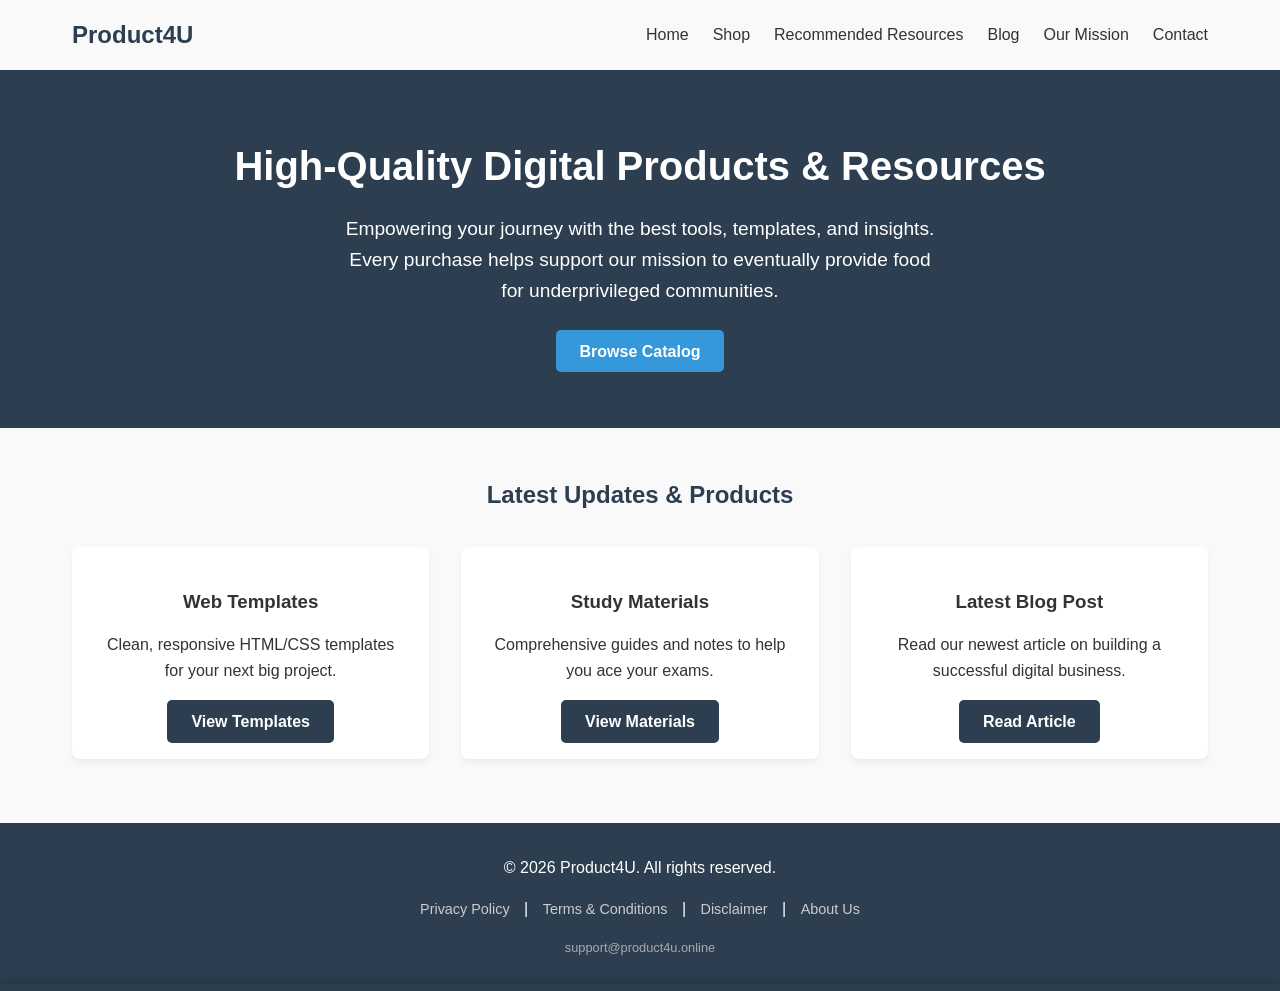
<file: index.html>
<!DOCTYPE html>
<html lang="en">
<head>
    <meta charset="UTF-8">
    <meta name="viewport" content="width=device-width, initial-scale=1.0">
    <title>Product4U | Digital Products & Resources</title>
    <style>
        /* CSS Variables for consistent branding */
        :root {
            --primary-color: #2c3e50;
            --accent-color: #3498db;
            --bg-color: #f9f9f9;
            --text-color: #333;
        }

        /* Basic Reset */
        * {
            margin: 0;
            padding: 0;
            box-sizing: border-box;
            font-family: 'Segoe UI', Tahoma, Geneva, Verdana, sans-serif;
        }

        body {
            background-color: var(--bg-color);
            color: var(--text-color);
            line-height: 1.6;
        }

     //   /* --- HEADER & NAVIGATION --- */
        header {
            background-color: #fff;
            box-shadow: 0 2px 5px rgba(0,0,0,0.1);
            position: sticky;
            top: 0;
            z-index: 1000;
        }

        .nav-container {
            max-width: 1200px;
            margin: 0 auto;
            padding: 1rem 2rem;
            display: flex;
            justify-content: space-between;
            align-items: center;
        }

        .logo {
            font-size: 1.5rem;
            font-weight: bold;
            color: var(--primary-color);
            text-decoration: none;
        }

        .nav-links {
            list-style: none;
            display: flex;
            gap: 1.5rem;
        }

        .nav-links a {
            text-decoration: none;
            color: var(--text-color);
            font-weight: 500;
            transition: color 0.3s;
        }

        .nav-links a:hover {
            color: var(--accent-color);
        }

        /* --- HERO SECTION --- */
        .hero {
            background-color: var(--primary-color);
            color: #fff;
            text-align: center;
            padding: 4rem 2rem;
        }

        .hero h1 {
            font-size: 2.5rem;
            margin-bottom: 1rem;
        }

        .hero p {
            font-size: 1.2rem;
            margin-bottom: 2rem;
            max-width: 600px;
            margin-left: auto;
            margin-right: auto;
        }

        .btn {
            background-color: var(--accent-color);
            color: #fff;
            padding: 0.8rem 1.5rem;
            text-decoration: none;
            border-radius: 5px;
            font-weight: bold;
        }

        /* --- MAIN CONTENT GRID --- */
        .container {
            max-width: 1200px;
            margin: 3rem auto;
            padding: 0 2rem;
        }

        .section-title {
            text-align: center;
            margin-bottom: 2rem;
            color: var(--primary-color);
        }

        .grid {
            display: grid;
            grid-template-columns: repeat(auto-fit, minmax(300px, 1fr));
            gap: 2rem;
        }

        .card {
            background: #fff;
            border-radius: 8px;
            box-shadow: 0 4px 6px rgba(0,0,0,0.05);
            padding: 1.5rem;
            text-align: center;
            transition: transform 0.3s;
        }

        .card:hover {
            transform: translateY(-5px);
        }

        .card h3 {
            margin: 1rem 0;
        }

        /* --- FOOTER & ADSENSE LEGAL LINKS --- */
        footer {
            background-color: var(--primary-color);
            color: #fff;
            text-align: center;
            padding: 2rem;
            margin-top: 4rem;
        }

        .footer-links {
            margin-top: 1rem;
        }

        .footer-links a {
            color: #ccc;
            text-decoration: none;
            margin: 0 10px;
            font-size: 0.9rem;
        }

        .footer-links a:hover {
            color: #fff;
        }

        /* --- HAMBURGER MENU STYLES --- */
.hamburger {
    display: none;
    flex-direction: column;
    cursor: pointer;
    gap: 5px;
}

.hamburger span {
    width: 25px;
    height: 3px;
    background-color: var(--primary-color);
    border-radius: 3px;
    transition: all 0.3s ease;
}

/* --- MOBILE RESPONSIVE RULES --- */
@media (max-width: 768px) {
    .hamburger {
        display: flex; /* Show the icon on mobile */
    }

    .nav-links {
        display: none; /* Hide the regular menu */
        flex-direction: column;
        width: 100%;
        position: absolute;
        top: 70px; /* Pushes the menu directly below the header */
        left: 0;
        background-color: #fff;
        padding: 1rem 0;
        box-shadow: 0 4px 6px rgba(0,0,0,0.1);
    }

    /* This class is added by JavaScript when the menu is clicked */
    .nav-links.active {
        display: flex;
    }

    .nav-links li {
        text-align: center;
        margin: 15px 0;
    }
}
    </style>
</head>
<body>

    <header>
        <div class="nav-container">
            <a href="/" class="logo">Product4U</a>
            <ul class="nav-links">
                <li><a href="/">Home</a></li>
                <li><a href="Shop/">Shop</a></li>
                <li><a href="Recommended Resources/">Recommended Resources</a></li>
                <li><a href="Blog/">Blog</a></li>
                <li><a href="mission/">Our Mission</a></li>
                <li><a href="contact/">Contact</a></li>
            </ul>
        </div>
    </header>

    <main>
        <section class="hero">
            <h1>High-Quality Digital Products & Resources</h1>
            <p>Empowering your journey with the best tools, templates, and insights. Every purchase helps support our mission to eventually provide food for underprivileged communities.</p>
            <a href="#" class="btn">Browse Catalog</a>
        </section>

        <section class="container">
            <h2 class="section-title">Latest Updates & Products</h2>
            <div class="grid">
                <div class="card">
                    <h3>Web Templates</h3>
                    <p>Clean, responsive HTML/CSS templates for your next big project.</p>
                    <br>
                    <a href="#" class="btn" style="background-color: #2c3e50;">View Templates</a>
                </div>
                <div class="card">
                    <h3>Study Materials</h3>
                    <p>Comprehensive guides and notes to help you ace your exams.</p>
                    <br>
                    <a href="#" class="btn" style="background-color: #2c3e50;">View Materials</a>
                </div>
                <div class="card">
                    <h3>Latest Blog Post</h3>
                    <p>Read our newest article on building a successful digital business.</p>
                    <br>
                    <a href="#" class="btn" style="background-color: #2c3e50;">Read Article</a>
                </div>
            </div>
        </section>
    </main>

    <footer>
        <p>&copy; 2026 Product4U. All rights reserved.</p>
        <div class="footer-links">
            <a href="#">Privacy Policy</a> | 
            <a href="#">Terms & Conditions</a> | 
            <a href="#">Disclaimer</a> | 
            <a href="#">About Us</a>
        </div>
        <p style="margin-top: 1rem; font-size: 0.8rem; color: #aaa;">support@product4u.online</p>
    </footer>

    <div id="cookie-banner" class="cookie-banner">
    <p>We use cookies to serve personalized ads and analyze traffic. By continuing to use Product4U, you consent to our use of cookies. <a href="/privacy-policy.html">Read our Privacy Policy</a>.</p>
    <button id="accept-cookies" class="btn cookie-btn">Got it!</button>
</div>

<style>
    .cookie-banner {
        position: fixed;
        bottom: -150px; /* Hidden off-screen initially */
        left: 0;
        width: 100%;
        background-color: #2c3e50; /* Matches your primary theme color */
        color: #fff;
        padding: 1rem 2rem;
        display: flex;
        flex-direction: column;
        justify-content: space-between;
        align-items: center;
        gap: 1rem;
        box-shadow: 0 -4px 10px rgba(0,0,0,0.15);
        transition: bottom 0.6s ease-in-out;
        z-index: 9999;
    }

    /* Class added by JavaScript to slide the banner up */
    .cookie-banner.show {
        bottom: 0;
    }

    .cookie-banner p {
        margin: 0;
        font-size: 0.95rem;
        text-align: center;
    }

    .cookie-banner a {
        color: #3498db; /* Matches your accent color */
        text-decoration: underline;
    }

    .cookie-btn {
        background-color: #3498db;
        border: none;
        cursor: pointer;
        padding: 0.6rem 1.5rem;
        border-radius: 5px;
        font-weight: bold;
        color: #fff;
        transition: background-color 0.3s;
    }

    .cookie-btn:hover {
        background-color: #2980b9;
    }

    /* Make it side-by-side on larger screens */
    @media (min-width: 768px) {
        .cookie-banner {
            flex-direction: row;
        }
        .cookie-banner p {
            text-align: left;
        }
    }
</style>

<script>
    document.addEventListener("DOMContentLoaded", function() {
        const cookieBanner = document.getElementById("cookie-banner");
        const acceptBtn = document.getElementById("accept-cookies");

        // 1. Check if the user has already accepted cookies
        if (!localStorage.getItem("cookiesAccepted")) {
            // 2. If not, wait 1.5 seconds, then slide the banner up
            setTimeout(() => {
                cookieBanner.classList.add("show");
            }, 1500);
        }

        // 3. When the user clicks the accept button
        acceptBtn.addEventListener("click", function() {
            // Save their choice in the browser's local storage
            localStorage.setItem("cookiesAccepted", "true");
            
            // Slide the banner back down
            cookieBanner.classList.remove("show");
        });
    });
</script>
</body>
</html>
</file>
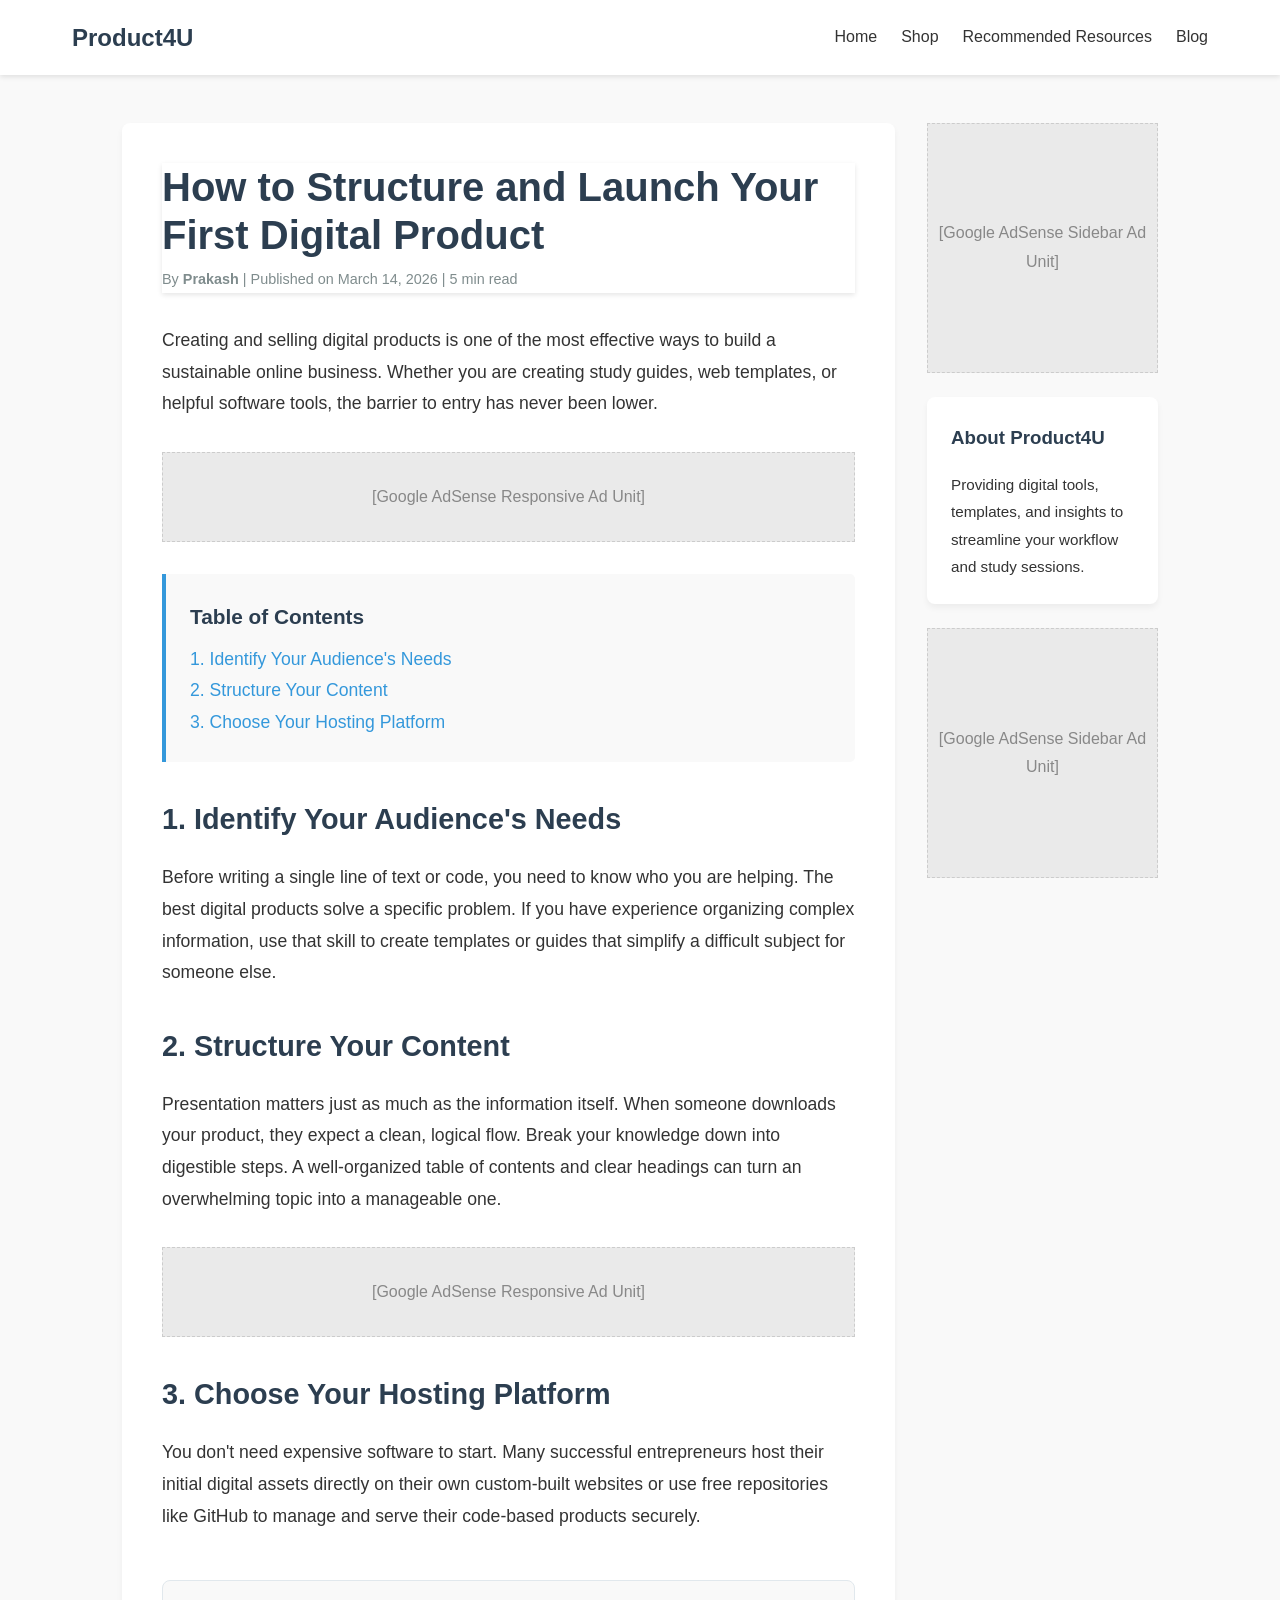
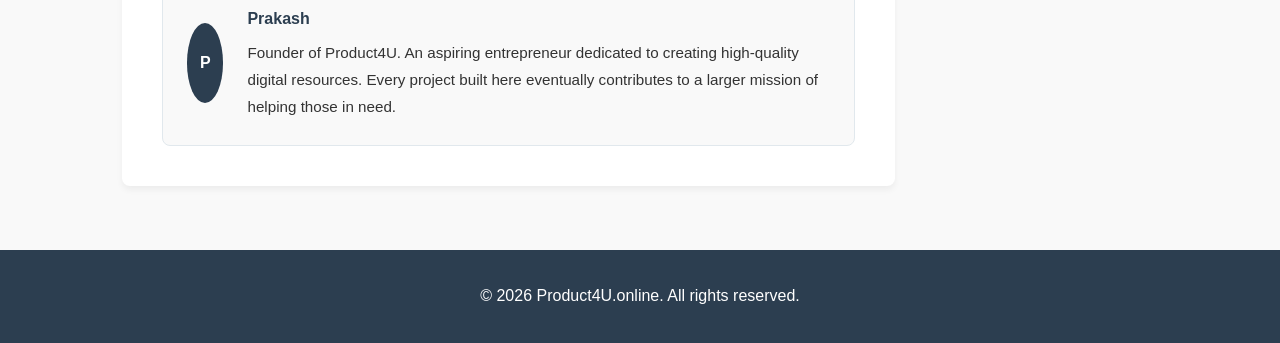
<file: Blog/index.html>
<!DOCTYPE html>
<html lang="en">
<head>
    <meta charset="UTF-8">
    <meta name="viewport" content="width=device-width, initial-scale=1.0">
    <title>How to Launch Your First Digital Product | Product4U</title>
    <style>
        /* CSS Variables */
        :root {
            --primary-color: #2c3e50;
            --accent-color: #3498db;
            --bg-color: #f9f9f9;
            --text-color: #333;
            --border-color: #e1e8ed;
            --ad-bg: #eaeaea;
        }

        * {
            margin: 0;
            padding: 0;
            box-sizing: border-box;
            font-family: 'Segoe UI', Tahoma, Geneva, Verdana, sans-serif;
        }

        body {
            background-color: var(--bg-color);
            color: var(--text-color);
            line-height: 1.8;
        }

        /* --- HEADER (Reused) --- */
        header {
            background-color: #fff;
            box-shadow: 0 2px 5px rgba(0,0,0,0.1);
            position: sticky;
            top: 0;
            z-index: 1000;
        }
        .nav-container {
            max-width: 1200px;
            margin: 0 auto;
            padding: 1rem 2rem;
            display: flex;
            justify-content: space-between;
            align-items: center;
        }
        .logo { font-size: 1.5rem; font-weight: bold; color: var(--primary-color); text-decoration: none; }
        .nav-links { list-style: none; display: flex; gap: 1.5rem; }
        .nav-links a { text-decoration: none; color: var(--text-color); font-weight: 500; }

        /* --- BLOG LAYOUT --- */
        .blog-wrapper {
            max-width: 1100px;
            margin: 3rem auto;
            padding: 0 2rem;
            display: flex;
            flex-direction: column;
            gap: 2rem;
        }

        @media (min-width: 800px) {
            .blog-wrapper { flex-direction: row; }
        }

        .main-content {
            flex: 3;
            background: #fff;
            padding: 2.5rem;
            border-radius: 8px;
            box-shadow: 0 4px 6px rgba(0,0,0,0.05);
        }

        .sidebar {
            flex: 1;
            display: flex;
            flex-direction: column;
            gap: 1.5rem;
        }

        /* --- TYPOGRAPHY & CONTENT FORMATTING --- */
        .post-header { margin-bottom: 2rem; }
        .post-title { color: var(--primary-color); font-size: 2.5rem; line-height: 1.2; margin-bottom: 0.5rem; }
        .post-meta { color: #7f8c8d; font-size: 0.9rem; margin-bottom: 1.5rem; }
        
        .main-content h2 { color: var(--primary-color); font-size: 1.8rem; margin: 2rem 0 1rem; }
        .main-content h3 { color: var(--primary-color); font-size: 1.3rem; margin: 1.5rem 0 0.5rem; }
        .main-content p { margin-bottom: 1.5rem; font-size: 1.1rem; }
        .main-content ul { margin-left: 2rem; margin-bottom: 1.5rem; font-size: 1.1rem; }

        /* --- TABLE OF CONTENTS --- */
        .toc {
            background-color: var(--bg-color);
            padding: 1.5rem;
            border-left: 4px solid var(--accent-color);
            margin-bottom: 2rem;
            border-radius: 0 5px 5px 0;
        }
        .toc h3 { margin-top: 0; }
        .toc ul { list-style-type: none; margin-left: 0; margin-bottom: 0; }
        .toc a { text-decoration: none; color: var(--accent-color); }

        /* --- AUTHOR BOX --- */
        .author-box {
            display: flex;
            align-items: center;
            gap: 1.5rem;
            background-color: var(--bg-color);
            padding: 1.5rem;
            border-radius: 8px;
            margin-top: 3rem;
            border: 1px solid var(--border-color);
        }
        .author-avatar {
            width: 80px;
            height: 80px;
            background-color: var(--primary-color);
            border-radius: 50%;
            display: flex;
            align-items: center;
            justify-content: center;
            color: #fff;
            font-weight: bold;
        }
        .author-info h4 { margin-bottom: 0.3rem; color: var(--primary-color); }
        .author-info p { margin-bottom: 0; font-size: 0.95rem; }

        /* --- ADSENSE PLACEHOLDERS --- */
        /* These boxes show where your ads will go. Remove the background color once you paste the real AdSense script. */
        .ad-placeholder {
            background-color: var(--ad-bg);
            color: #888;
            text-align: center;
            display: flex;
            align-items: center;
            justify-content: center;
            border: 1px dashed #ccc;
            margin: 2rem 0;
        }
        .ad-in-content { width: 100%; height: 90px; } /* Standard leaderboard size */
        .ad-sidebar { width: 100%; height: 250px; margin: 0; } /* Standard square/rectangle size */

        /* --- FOOTER (Reused) --- */
        footer { background-color: var(--primary-color); color: #fff; text-align: center; padding: 2rem; margin-top: 4rem; }
    </style>
</head>
<body>

    <header>
        <div class="nav-container">
            <a href="#" class="logo">Product4U</a>
            <ul class="nav-links">
                <li><a href="/">Home</a></li>
                <li><a href="#">Shop</a></li>
                <li><a href="#">Recommended Resources</a></li>
                <li><a href="../">Blog</a></li>
            </ul>
        </div>
    </header>

    <div class="blog-wrapper">
        <main class="main-content">
            <article>
                <header class="post-header">
                    <h1 class="post-title">How to Structure and Launch Your First Digital Product</h1>
                    <div class="post-meta">
                        By <strong>Prakash</strong> | Published on March 14, 2026 | 5 min read
                    </div>
                </header>

                <p>Creating and selling digital products is one of the most effective ways to build a sustainable online business. Whether you are creating study guides, web templates, or helpful software tools, the barrier to entry has never been lower.</p>

                <div class="ad-placeholder ad-in-content">
                    [Google AdSense Responsive Ad Unit]
                </div>

                <div class="toc">
                    <h3>Table of Contents</h3>
                    <ul>
                        <li><a href="#step1">1. Identify Your Audience's Needs</a></li>
                        <li><a href="#step2">2. Structure Your Content</a></li>
                        <li><a href="#step3">3. Choose Your Hosting Platform</a></li>
                    </ul>
                </div>

                <h2 id="step1">1. Identify Your Audience's Needs</h2>
                <p>Before writing a single line of text or code, you need to know who you are helping. The best digital products solve a specific problem. If you have experience organizing complex information, use that skill to create templates or guides that simplify a difficult subject for someone else.</p>

                <h2 id="step2">2. Structure Your Content</h2>
                <p>Presentation matters just as much as the information itself. When someone downloads your product, they expect a clean, logical flow. Break your knowledge down into digestible steps. A well-organized table of contents and clear headings can turn an overwhelming topic into a manageable one.</p>

                <div class="ad-placeholder ad-in-content">
                    [Google AdSense Responsive Ad Unit]
                </div>

                <h2 id="step3">3. Choose Your Hosting Platform</h2>
                <p>You don't need expensive software to start. Many successful entrepreneurs host their initial digital assets directly on their own custom-built websites or use free repositories like GitHub to manage and serve their code-based products securely.</p>

                <div class="author-box">
                    <div class="author-avatar">P</div>
                    <div class="author-info">
                        <h4>Prakash</h4>
                        <p>Founder of Product4U. An aspiring entrepreneur dedicated to creating high-quality digital resources. Every project built here eventually contributes to a larger mission of helping those in need.</p>
                    </div>
                </div>
            </article>
        </main>

        <aside class="sidebar">
            <div class="ad-placeholder ad-sidebar">
                [Google AdSense Sidebar Ad Unit]
            </div>

            <div style="background: #fff; padding: 1.5rem; border-radius: 8px; box-shadow: 0 4px 6px rgba(0,0,0,0.05);">
                <h3 style="color: var(--primary-color); margin-bottom: 1rem;">About Product4U</h3>
                <p style="font-size: 0.95rem;">Providing digital tools, templates, and insights to streamline your workflow and study sessions.</p>
            </div>
            
            <div class="ad-placeholder ad-sidebar">
                [Google AdSense Sidebar Ad Unit]
            </div>
        </aside>
    </div>

    <footer>
        <p>&copy; 2026 Product4U.online. All rights reserved.</p>
    </footer>

</body>
</html>
</file>
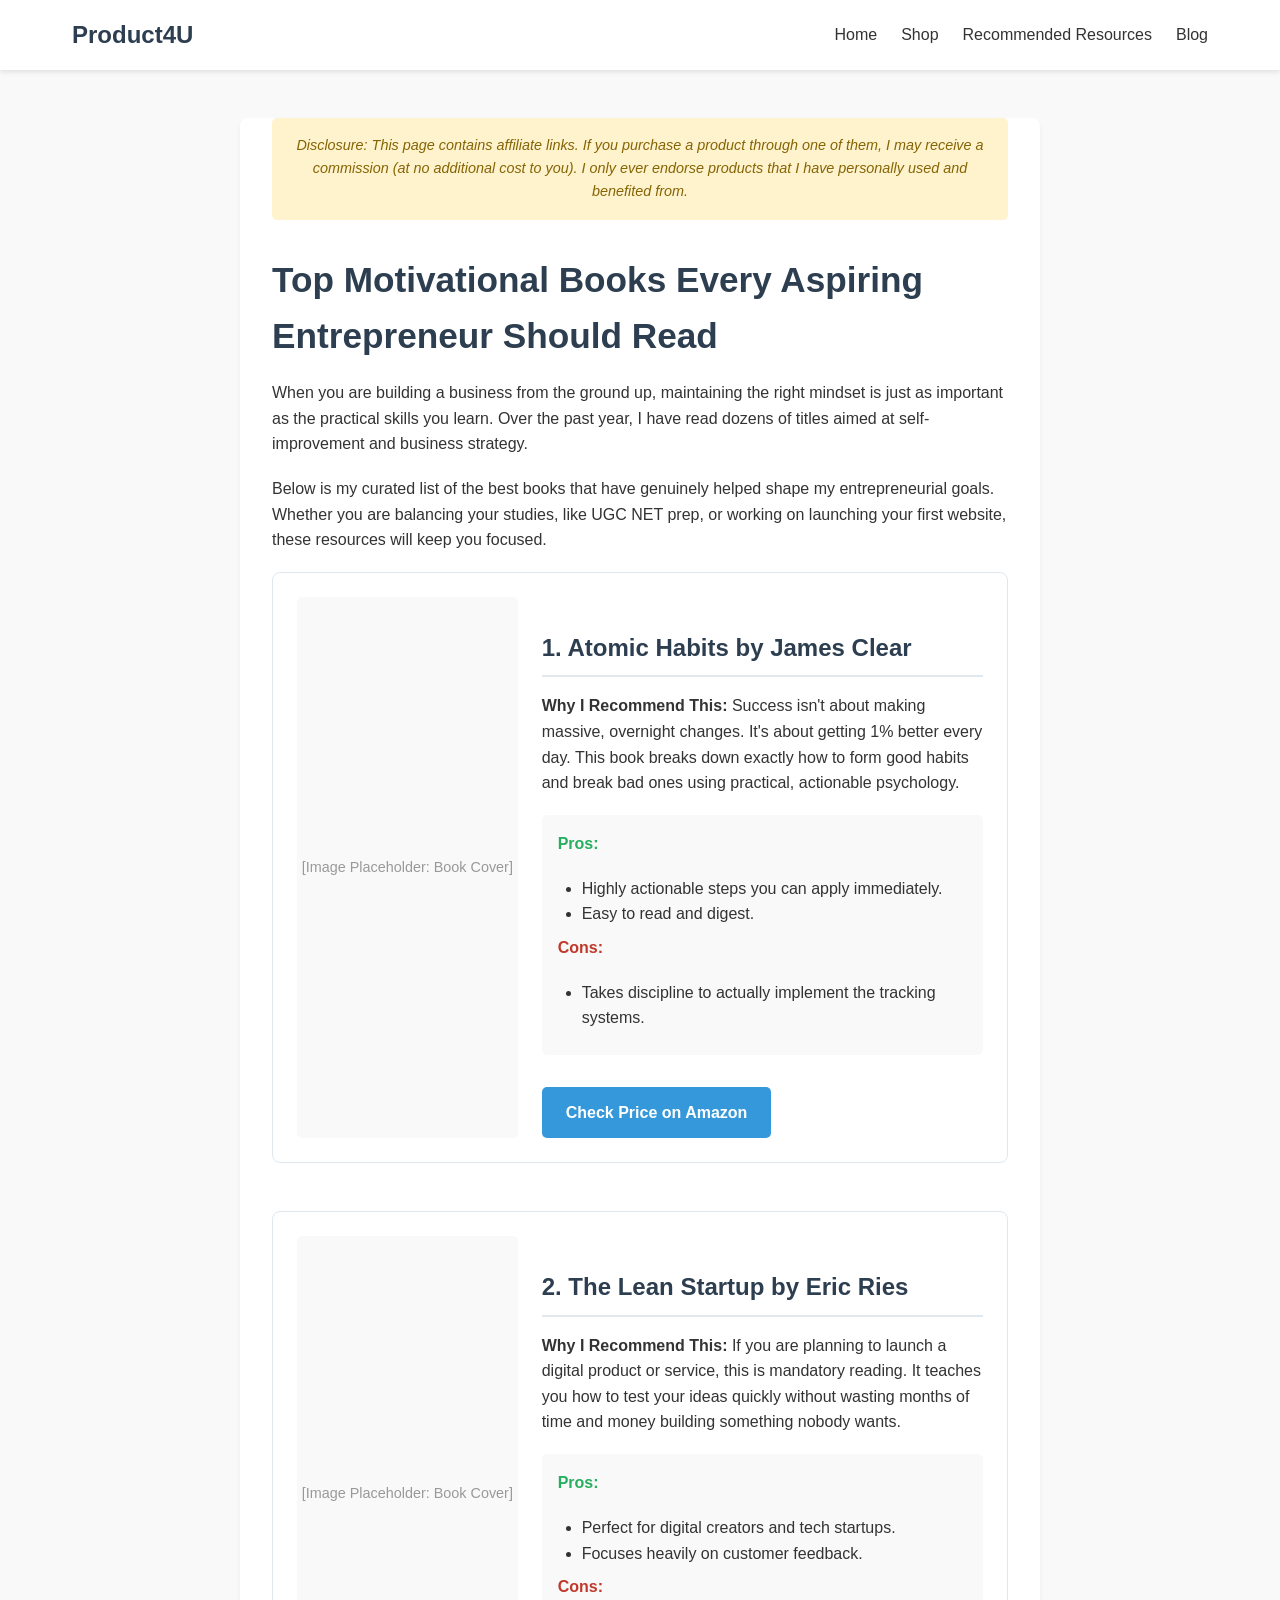
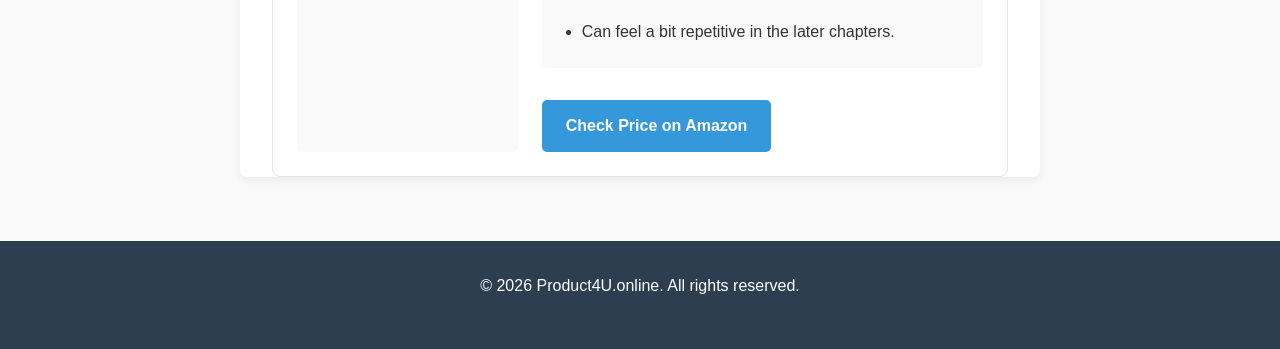
<file: Recommended Resources/index.html>
<!DOCTYPE html>
<html lang="en">
<head>
    <meta charset="UTF-8">
    <meta name="viewport" content="width=device-width, initial-scale=1.0">
    <title>Recommended Resources | Product4U</title>
    <style>
        /* CSS Variables */
        :root {
            --primary-color: #2c3e50;
            --accent-color: #3498db;
            --bg-color: #f9f9f9;
            --text-color: #333;
            --border-color: #e1e8ed;
        }

        * {
            margin: 0;
            padding: 0;
            box-sizing: border-box;
            font-family: 'Segoe UI', Tahoma, Geneva, Verdana, sans-serif;
        }

        body {
            background-color: var(--bg-color);
            color: var(--text-color);
            line-height: 1.6;
        }

        /* --- HEADER (Reused from your main structure) --- */
        header {
            background-color: #fff;
            box-shadow: 0 2px 5px rgba(0,0,0,0.1);
            position: sticky;
            top: 0;
            z-index: 1000;
        }
        .nav-container {
            max-width: 1200px;
            margin: 0 auto;
            padding: 1rem 2rem;
            display: flex;
            justify-content: space-between;
            align-items: center;
        }
        .logo { font-size: 1.5rem; font-weight: bold; color: var(--primary-color); text-decoration: none; }
        .nav-links { list-style: none; display: flex; gap: 1.5rem; }
        .nav-links a { text-decoration: none; color: var(--text-color); font-weight: 500; }

        /* --- PAGE CONTAINER --- */
        .container {
            max-width: 800px; /* Narrower width for easier reading */
            margin: 3rem auto;
            padding: 0 2rem;
            background: #fff;
            box-shadow: 0 4px 6px rgba(0,0,0,0.05);
            border-radius: 8px;
        }

        /* --- DISCLAIMER (Crucial for AdSense) --- */
        .disclaimer {
            background-color: #fff3cd;
            color: #856404;
            padding: 1rem;
            border-radius: 5px;
            font-size: 0.9rem;
            font-style: italic;
            margin-bottom: 2rem;
            margin-top: 2rem;
            text-align: center;
        }

        /* --- TYPOGRAPHY & SPACING --- */
        h1 { color: var(--primary-color); font-size: 2.2rem; margin-bottom: 1rem; }
        h2 { color: var(--primary-color); font-size: 1.5rem; margin-top: 2rem; margin-bottom: 1rem; padding-bottom: 0.5rem; border-bottom: 2px solid var(--border-color); }
        p { margin-bottom: 1.2rem; }

        /* --- PRODUCT BLOCK --- */
        .product-block {
            display: flex;
            flex-direction: column;
            gap: 1.5rem;
            margin-bottom: 3rem;
            padding: 1.5rem;
            border: 1px solid var(--border-color);
            border-radius: 8px;
        }

        @media (min-width: 600px) {
            .product-block { flex-direction: row; }
        }

        .product-image {
            flex: 1;
            background-color: var(--bg-color);
            min-height: 200px;
            display: flex;
            align-items: center;
            justify-content: center;
            color: #999;
            border-radius: 5px;
            font-size: 0.9rem;
        }

        .product-details { flex: 2; }
        
        .pros-cons {
            background-color: var(--bg-color);
            padding: 1rem;
            border-radius: 5px;
            margin: 1rem 0;
        }
        .pros-cons ul { margin-left: 1.5rem; margin-bottom: 0.5rem; }
        .pros { color: #27ae60; }
        .cons { color: #c0392b; }

        .btn {
            display: inline-block;
            background-color: var(--accent-color);
            color: #fff;
            padding: 0.8rem 1.5rem;
            text-decoration: none;
            border-radius: 5px;
            font-weight: bold;
            text-align: center;
            margin-top: 1rem;
        }

        /* --- FOOTER --- */
        footer {
            background-color: var(--primary-color);
            color: #fff;
            text-align: center;
            padding: 2rem;
            margin-top: 4rem;
        }
    </style>
</head>
<body>

    <header>
        <div class="nav-container">
            <a href="#" class="logo">Product4U</a>
            <ul class="nav-links">
                <li><a href="/">Home</a></li>
                <li><a href="shop/">Shop</a></li>
                <li><a href="Recommended%Resources/">Recommended Resources</a></li>
                <li><a href="Blog/index.html/">Blog</a></li>
            </ul>
        </div>
    </header>

    <main class="container">
        <div class="disclaimer">
            Disclosure: This page contains affiliate links. If you purchase a product through one of them, I may receive a commission (at no additional cost to you). I only ever endorse products that I have personally used and benefited from.
        </div>

        <h1>Top Motivational Books Every Aspiring Entrepreneur Should Read</h1>
        <p>When you are building a business from the ground up, maintaining the right mindset is just as important as the practical skills you learn. Over the past year, I have read dozens of titles aimed at self-improvement and business strategy.</p>
        <p>Below is my curated list of the best books that have genuinely helped shape my entrepreneurial goals. Whether you are balancing your studies, like UGC NET prep, or working on launching your first website, these resources will keep you focused.</p>

        <div class="product-block">
            <div class="product-image">
                [Image Placeholder: Book Cover]
            </div>
            <div class="product-details">
                <h2>1. Atomic Habits by James Clear</h2>
                <p><strong>Why I Recommend This:</strong> Success isn't about making massive, overnight changes. It's about getting 1% better every day. This book breaks down exactly how to form good habits and break bad ones using practical, actionable psychology.</p>
                <div class="pros-cons">
                    <p class="pros"><strong>Pros:</strong></p>
                    <ul>
                        <li>Highly actionable steps you can apply immediately.</li>
                        <li>Easy to read and digest.</li>
                    </ul>
                    <p class="cons"><strong>Cons:</strong></p>
                    <ul>
                        <li>Takes discipline to actually implement the tracking systems.</li>
                    </ul>
                </div>
                <a href="#" class="btn">Check Price on Amazon</a>
            </div>
        </div>

        <div class="product-block">
            <div class="product-image">
                [Image Placeholder: Book Cover]
            </div>
            <div class="product-details">
                <h2>2. The Lean Startup by Eric Ries</h2>
                <p><strong>Why I Recommend This:</strong> If you are planning to launch a digital product or service, this is mandatory reading. It teaches you how to test your ideas quickly without wasting months of time and money building something nobody wants.</p>
                <div class="pros-cons">
                    <p class="pros"><strong>Pros:</strong></p>
                    <ul>
                        <li>Perfect for digital creators and tech startups.</li>
                        <li>Focuses heavily on customer feedback.</li>
                    </ul>
                    <p class="cons"><strong>Cons:</strong></p>
                    <ul>
                        <li>Can feel a bit repetitive in the later chapters.</li>
                    </ul>
                </div>
                <a href="#" class="btn">Check Price on Amazon</a>
            </div>
        </div>

    </main>

    <footer>
        <p>&copy; 2026 Product4U.online. All rights reserved.</p>
    </footer>

</body>
</html>
</file>
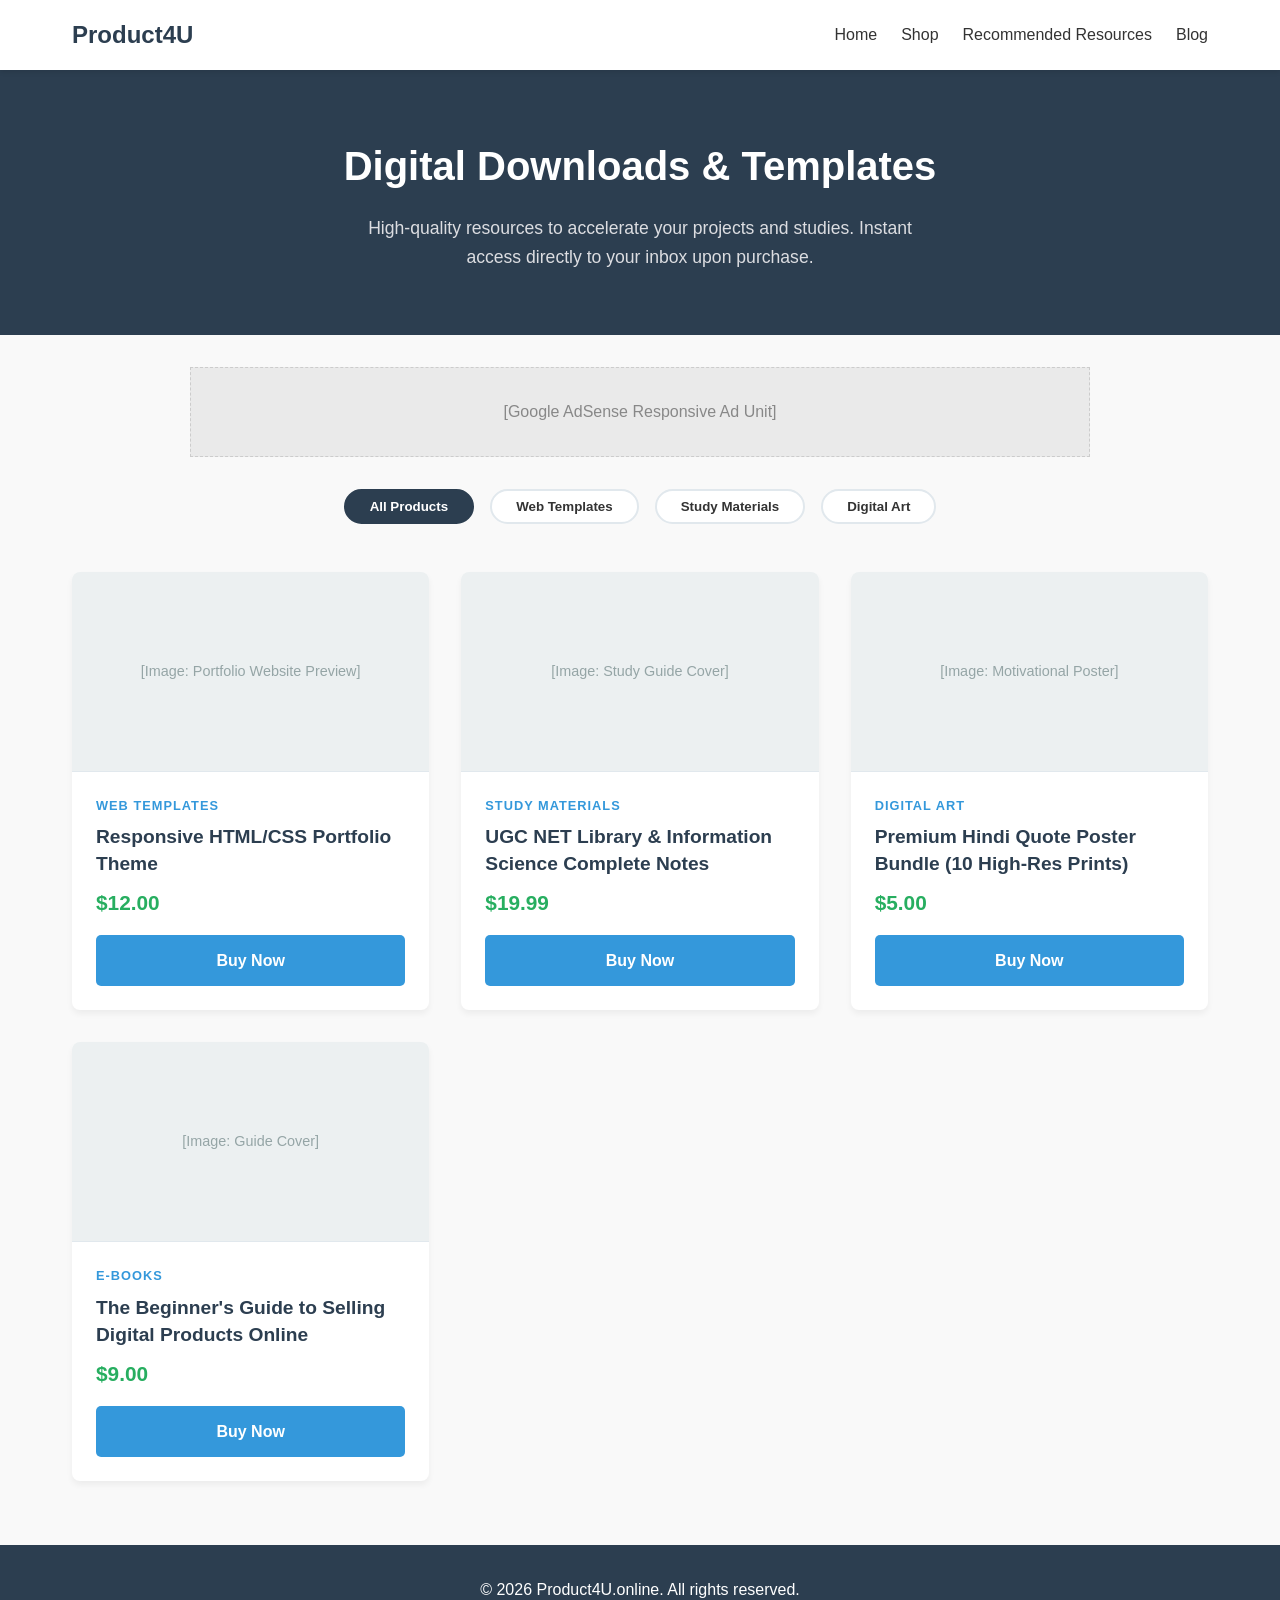
<file: Shop/index.html>
<!DOCTYPE html>
<html lang="en">
<head>
    <meta charset="UTF-8">
    <meta name="viewport" content="width=device-width, initial-scale=1.0">
    <title>Shop Digital Products | Product4U</title>
    <style>
        /* --- CSS VARIABLES --- */
        :root {
            --primary-color: #2c3e50;
            --accent-color: #3498db;
            --bg-color: #f9f9f9;
            --text-color: #333;
            --border-color: #e1e8ed;
            --ad-bg: #eaeaea;
        }

        * {
            margin: 0;
            padding: 0;
            box-sizing: border-box;
            font-family: 'Segoe UI', Tahoma, Geneva, Verdana, sans-serif;
        }

        body {
            background-color: var(--bg-color);
            color: var(--text-color);
            line-height: 1.6;
        }

        /* --- HEADER & MOBILE MENU (Reused) --- */
        header { background-color: #fff; box-shadow: 0 2px 5px rgba(0,0,0,0.1); position: sticky; top: 0; z-index: 1000; }
        .nav-container { max-width: 1200px; margin: 0 auto; padding: 1rem 2rem; display: flex; justify-content: space-between; align-items: center; }
        .logo { font-size: 1.5rem; font-weight: bold; color: var(--primary-color); text-decoration: none; }
        .nav-links { list-style: none; display: flex; gap: 1.5rem; transition: all 0.3s ease; }
        .nav-links a { text-decoration: none; color: var(--text-color); font-weight: 500; }
        
        .hamburger { display: none; flex-direction: column; cursor: pointer; gap: 5px; }
        .hamburger span { width: 25px; height: 3px; background-color: var(--primary-color); border-radius: 3px; }

        @media (max-width: 768px) {
            .hamburger { display: flex; }
            .nav-links { display: none; flex-direction: column; width: 100%; position: absolute; top: 70px; left: 0; background-color: #fff; padding: 1rem 0; box-shadow: 0 4px 6px rgba(0,0,0,0.1); }
            .nav-links.active { display: flex; }
            .nav-links li { text-align: center; margin: 15px 0; }
        }

        /* --- SHOP HEADER --- */
        .shop-header {
            background-color: var(--primary-color);
            color: #fff;
            text-align: center;
            padding: 4rem 2rem;
            margin-bottom: 2rem;
        }
        .shop-header h1 { font-size: 2.5rem; margin-bottom: 1rem; }
        .shop-header p { font-size: 1.1rem; max-width: 600px; margin: 0 auto; color: #dcdde1; }

        /* --- SHOP CONTAINER & FILTERS --- */
        .shop-container {
            max-width: 1200px;
            margin: 0 auto;
            padding: 0 2rem;
        }

        .shop-filters {
            display: flex;
            justify-content: center;
            flex-wrap: wrap;
            gap: 1rem;
            margin-bottom: 3rem;
        }
        .filter-btn {
            background-color: #fff;
            border: 2px solid var(--border-color);
            padding: 0.5rem 1.5rem;
            border-radius: 30px;
            cursor: pointer;
            font-weight: bold;
            color: var(--text-color);
            transition: all 0.3s;
        }
        .filter-btn:hover, .filter-btn.active {
            background-color: var(--primary-color);
            color: #fff;
            border-color: var(--primary-color);
        }

        /* --- PRODUCT GRID --- */
        .product-grid {
            display: grid;
            grid-template-columns: repeat(auto-fill, minmax(280px, 1fr));
            gap: 2rem;
            margin-bottom: 4rem;
        }

        .product-card {
            background: #fff;
            border-radius: 8px;
            overflow: hidden;
            box-shadow: 0 4px 6px rgba(0,0,0,0.05);
            transition: transform 0.3s, box-shadow 0.3s;
            display: flex;
            flex-direction: column;
        }
        .product-card:hover {
            transform: translateY(-5px);
            box-shadow: 0 8px 15px rgba(0,0,0,0.1);
        }

        .product-image {
            width: 100%;
            height: 200px;
            background-color: #ecf0f1;
            display: flex;
            align-items: center;
            justify-content: center;
            color: #95a5a6;
            font-size: 0.9rem;
            border-bottom: 1px solid var(--border-color);
        }

        .product-info {
            padding: 1.5rem;
            display: flex;
            flex-direction: column;
            flex-grow: 1;
        }
        .product-category { font-size: 0.8rem; color: var(--accent-color); text-transform: uppercase; letter-spacing: 1px; margin-bottom: 0.5rem; font-weight: bold; }
        .product-title { font-size: 1.2rem; color: var(--primary-color); margin-bottom: 0.5rem; line-height: 1.4; }
        .product-price { font-size: 1.3rem; font-weight: bold; color: #27ae60; margin-bottom: 1rem; }
        
        .buy-btn {
            margin-top: auto;
            background-color: var(--accent-color);
            color: #fff;
            text-align: center;
            padding: 0.8rem;
            text-decoration: none;
            border-radius: 5px;
            font-weight: bold;
            transition: background-color 0.3s;
            display: block;
        }
        .buy-btn:hover { background-color: #2980b9; }

        /* --- ADSENSE PLACEHOLDER --- */
        .ad-placeholder { background-color: var(--ad-bg); color: #888; text-align: center; display: flex; align-items: center; justify-content: center; border: 1px dashed #ccc; margin: 2rem auto; max-width: 900px; height: 90px; }

        /* --- FOOTER (Reused) --- */
        footer { background-color: var(--primary-color); color: #fff; text-align: center; padding: 2rem; margin-top: auto; }
    </style>
</head>
<body>

    <header>
        <div class="nav-container">
            <a href="/index.html" class="logo">Product4U</a>
            <div class="hamburger" id="hamburger">
                <span></span><span></span><span></span>
            </div>
            <ul class="nav-links" id="nav-links">
                <li><a href="/index.html">Home</a></li>
                <li><a href="/Shop/">Shop</a></li>
                <li><a href="/recommendations.html">Recommended Resources</a></li>
                <li><a href="/blog/">Blog</a></li>
            </ul>
        </div>
    </header>

    <div class="shop-header">
        <h1>Digital Downloads & Templates</h1>
        <p>High-quality resources to accelerate your projects and studies. Instant access directly to your inbox upon purchase.</p>
    </div>

    <div class="ad-placeholder">
        [Google AdSense Responsive Ad Unit]
    </div>

    <main class="shop-container">
        
        <div class="shop-filters">
            <button class="filter-btn active">All Products</button>
            <button class="filter-btn">Web Templates</button>
            <button class="filter-btn">Study Materials</button>
            <button class="filter-btn">Digital Art</button>
        </div>

        <div class="product-grid">

            <div class="product-card">
                <div class="product-image">[Image: Portfolio Website Preview]</div>
                <div class="product-info">
                    <span class="product-category">Web Templates</span>
                    <h3 class="product-title">Responsive HTML/CSS Portfolio Theme</h3>
                    <p class="product-price">$12.00</p>
                    <a href="YOUR_STRIPE_OR_GUMROAD_LINK_HERE" class="buy-btn">Buy Now</a>
                </div>
            </div>

            <div class="product-card">
                <div class="product-image">[Image: Study Guide Cover]</div>
                <div class="product-info">
                    <span class="product-category">Study Materials</span>
                    <h3 class="product-title">UGC NET Library & Information Science Complete Notes</h3>
                    <p class="product-price">$19.99</p>
                    <a href="YOUR_STRIPE_OR_GUMROAD_LINK_HERE" class="buy-btn">Buy Now</a>
                </div>
            </div>

            <div class="product-card">
                <div class="product-image">[Image: Motivational Poster]</div>
                <div class="product-info">
                    <span class="product-category">Digital Art</span>
                    <h3 class="product-title">Premium Hindi Quote Poster Bundle (10 High-Res Prints)</h3>
                    <p class="product-price">$5.00</p>
                    <a href="YOUR_STRIPE_OR_GUMROAD_LINK_HERE" class="buy-btn">Buy Now</a>
                </div>
            </div>

            <div class="product-card">
                <div class="product-image">[Image: Guide Cover]</div>
                <div class="product-info">
                    <span class="product-category">E-Books</span>
                    <h3 class="product-title">The Beginner's Guide to Selling Digital Products Online</h3>
                    <p class="product-price">$9.00</p>
                    <a href="YOUR_STRIPE_OR_GUMROAD_LINK_HERE" class="buy-btn">Buy Now</a>
                </div>
            </div>

        </div>

    </main>

    <footer>
        <p>&copy; 2026 Product4U.online. All rights reserved.</p>
    </footer>

    <script>
        document.addEventListener("DOMContentLoaded", function() {
            const hamburger = document.getElementById("hamburger");
            const navLinks = document.getElementById("nav-links");
            hamburger.addEventListener("click", function() {
                navLinks.classList.toggle("active");
            });
        });
    </script>
</body>
</html>
</file>
